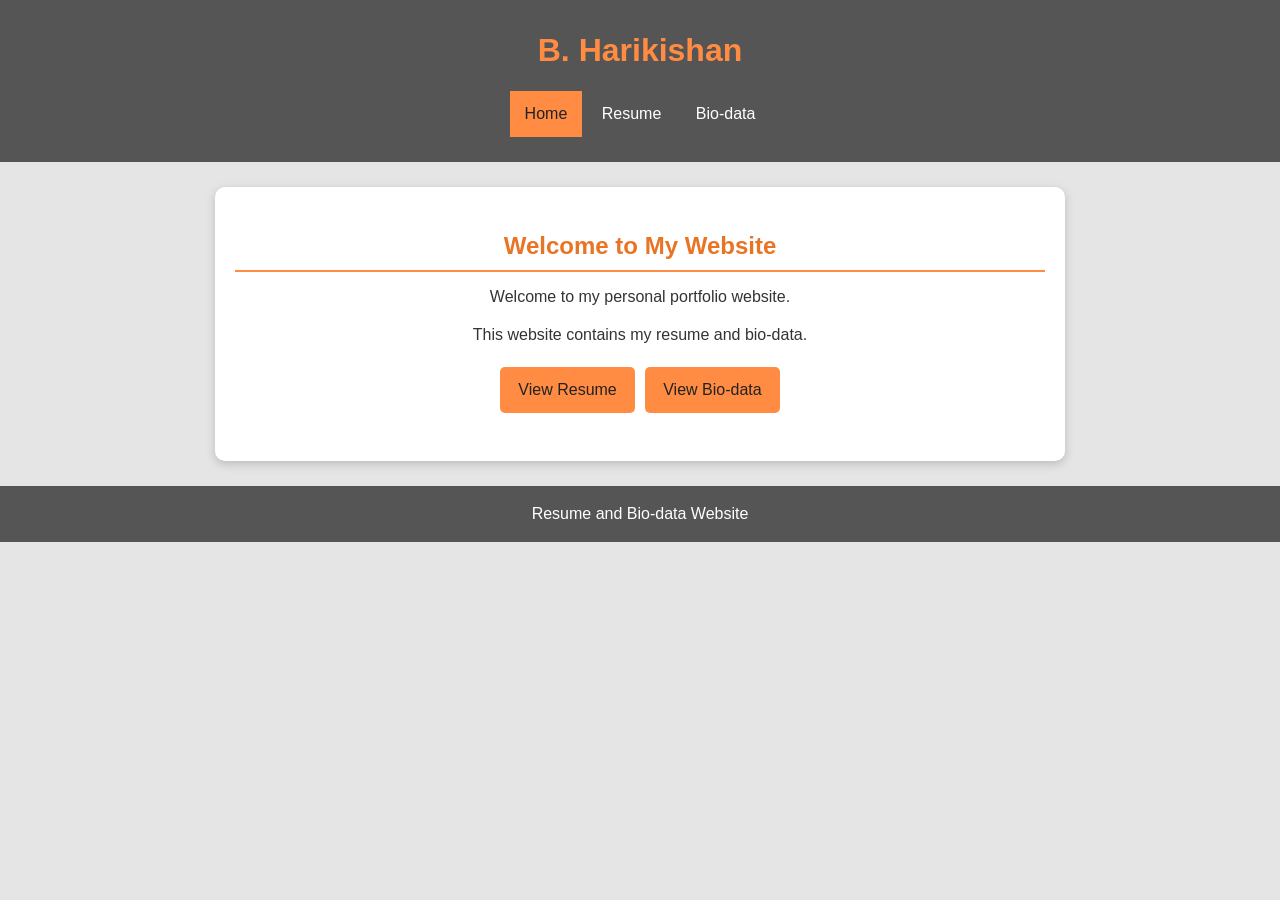
<file: index.html>
<!DOCTYPE html>
<html>
<head>
    <title>My Portfolio</title>
    <link rel="stylesheet" href="style.css">
</head>
<body>

<header>
    <h1>B. Harikishan</h1>
    <nav>
        <a href="index.html">Home</a>
        <a href="resume.html">Resume</a>
        <a href="biodata.html">Bio-data</a>
    </nav>
</header>

<div class="container welcome">
    <h2>Welcome to My Website</h2>
    <p>Welcome to my personal portfolio website.</p>
    <p>This website contains my resume and bio-data.</p>
    <a href="resume.html" class="btn">View Resume</a>
    <a href="biodata.html" class="btn">View Bio-data</a>
</div>

<footer>Resume and Bio-data Website</footer>

<script src="script.js"></script>
</body>
</html>
</file>
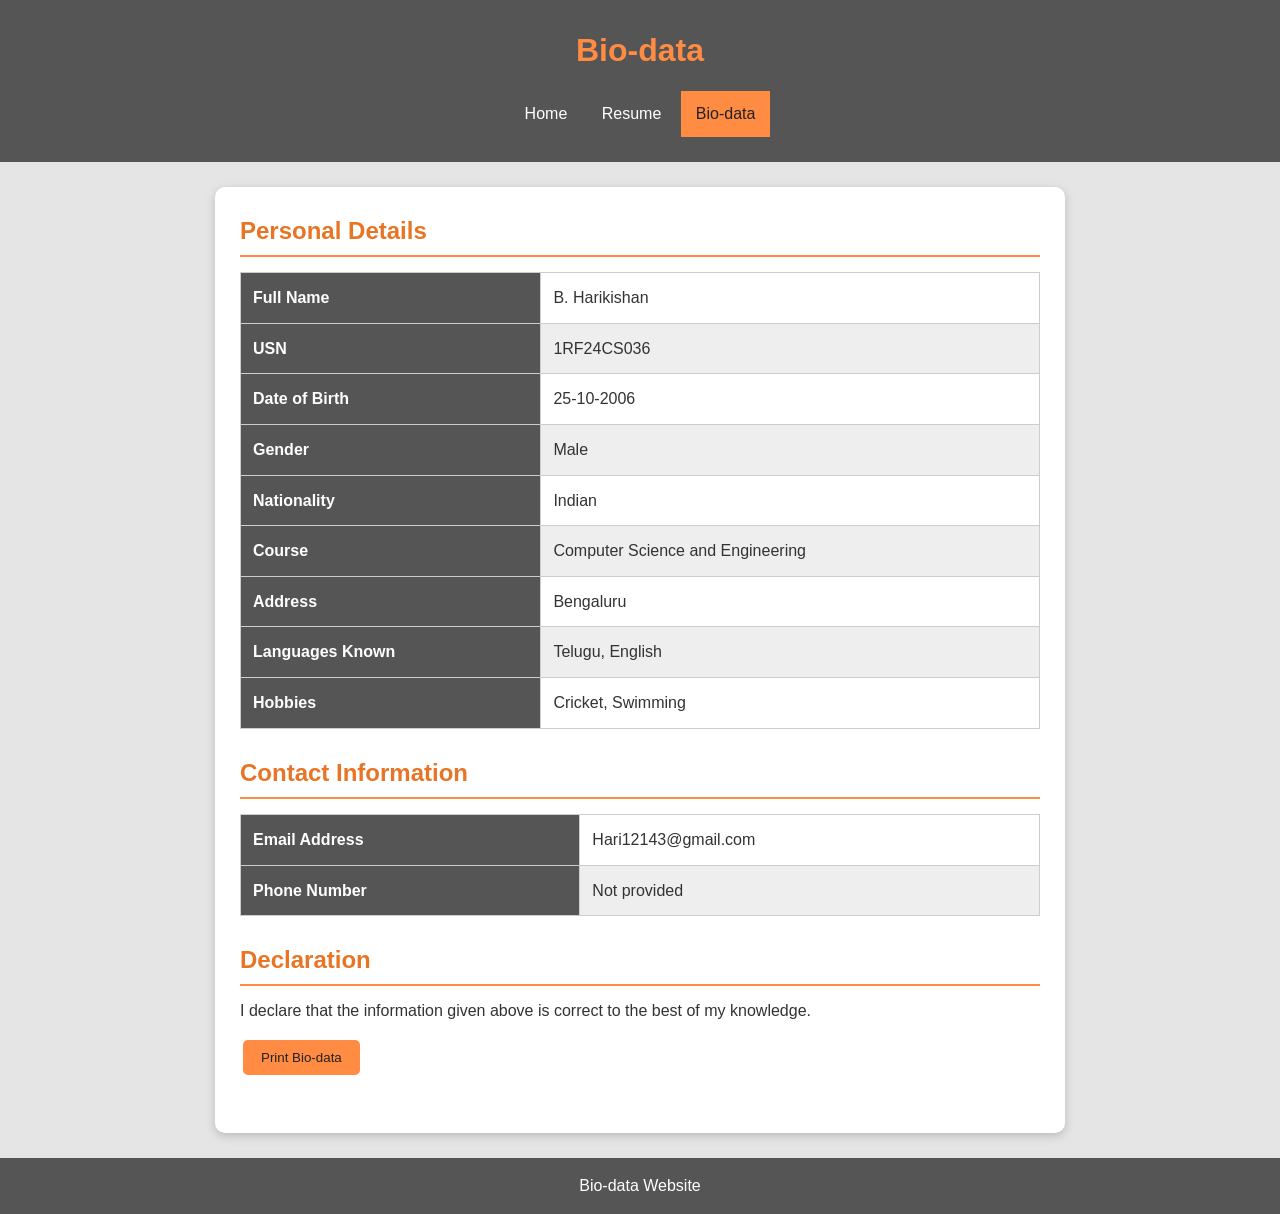
<file: biodata.html>
<!DOCTYPE html>
<html>
<head>
    <title>Bio-data</title>
    <link rel="stylesheet" href="style.css">
</head>
<body>

<header>
    <h1>Bio-data</h1>
    <nav>
        <a href="index.html">Home</a>
        <a href="resume.html">Resume</a>
        <a href="biodata.html">Bio-data</a>
    </nav>
</header>

<div class="container">

<section>
    <h2>Personal Details</h2>
    <table>
        <tr><th>Full Name</th><td>B. Harikishan</td></tr>
        <tr><th>USN</th><td>1RF24CS036</td></tr>
        <tr><th>Date of Birth</th><td>25-10-2006</td></tr>
        <tr><th>Gender</th><td>Male</td></tr>
        <tr><th>Nationality</th><td>Indian</td></tr>
        <tr><th>Course</th><td>Computer Science and Engineering</td></tr>
        <tr><th>Address</th><td>Bengaluru</td></tr>
        <tr><th>Languages Known</th><td>Telugu, English</td></tr>
        <tr><th>Hobbies</th><td>Cricket, Swimming</td></tr>
    </table>
</section>

<section>
    <h2>Contact Information</h2>
    <table>
        <tr><th>Email Address</th><td>Hari12143@gmail.com</td></tr>
        <tr><th>Phone Number</th><td>Not provided</td></tr>
    </table>
</section>

<section>
    <h2>Declaration</h2>
    <p>I declare that the information given above is correct to the best of my knowledge.</p>
    <button class="btn" onclick="window.print()">Print Bio-data</button>
</section>

</div>

<footer>Bio-data Website</footer>
<script src="script.js"></script>
</body>
</html>
</file>
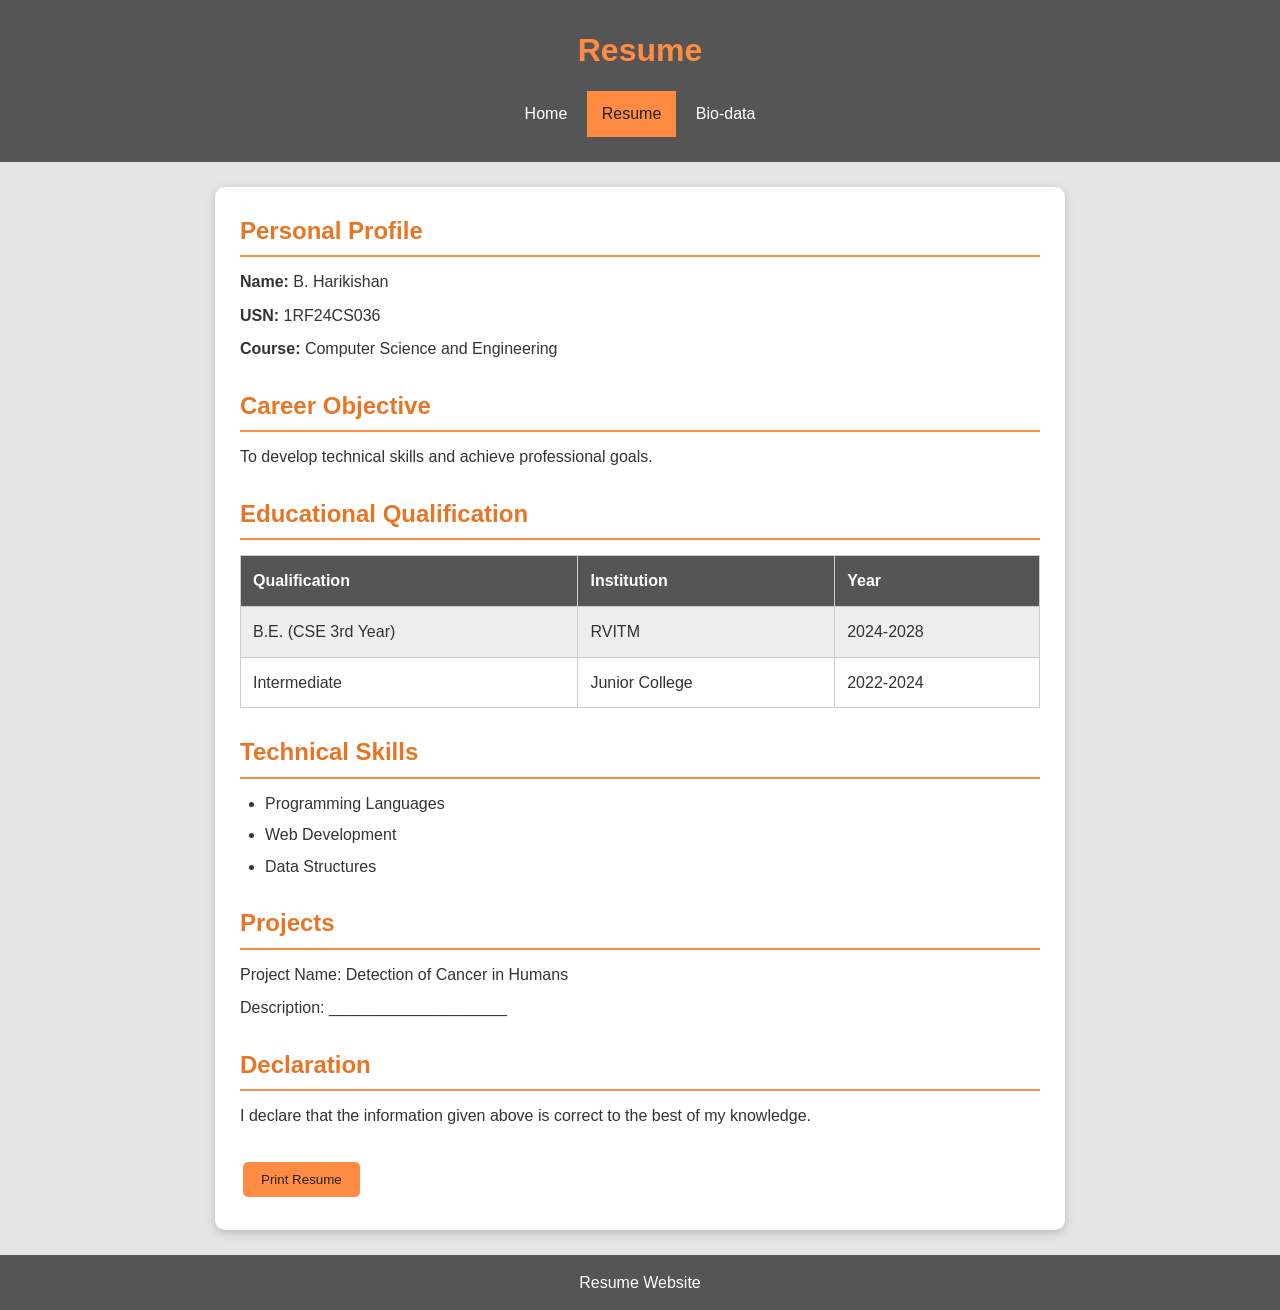
<file: resume.html>
<!DOCTYPE html>
<html>
<head>
    <title>Resume</title>
    <link rel="stylesheet" href="style.css">
</head>
<body>

<header>
    <h1>Resume</h1>
    <nav>
        <a href="index.html">Home</a>
        <a href="resume.html">Resume</a>
        <a href="biodata.html">Bio-data</a>
    </nav>
</header>

<div class="container">

<section>
    <h2>Personal Profile</h2>
    <p><b>Name:</b> B. Harikishan</p>
    <p><b>USN:</b> 1RF24CS036</p>
    <p><b>Course:</b> Computer Science and Engineering</p>
</section>

<section>
    <h2>Career Objective</h2>
    <p>To develop technical skills and achieve professional goals.</p>
</section>

<section>
    <h2>Educational Qualification</h2>
    <table>
        <tr>
            <th>Qualification</th>
            <th>Institution</th>
            <th>Year</th>
        </tr>
        <tr>
            <td>B.E. (CSE 3rd Year)</td>
            <td>RVITM</td>
            <td>2024-2028</td>
        </tr>
        <tr>
            <td>Intermediate</td>
            <td>Junior College</td>
            <td>2022-2024</td>
        </tr>
    </table>
</section>

<section>
    <h2>Technical Skills</h2>
    <ul>
        <li>Programming Languages</li>
        <li>Web Development</li>
        <li>Data Structures</li>
    </ul>
</section>

<section>
    <h2>Projects</h2>
    <p>Project Name: Detection of Cancer in Humans</p>
    <p>Description: ____________________</p>
</section>

<section>
    <h2>Declaration</h2>
    <p>I declare that the information given above is correct to the best of my knowledge.</p>
</section>

<button class="btn" onclick="window.print()">Print Resume</button>

</div>

<footer>Resume Website</footer>
<script src="script.js"></script>
</body>
</html>
</file>
<file: style.css>
* {
    margin: 0;
    padding: 0;
    box-sizing: border-box;
}

body {
    font-family: Arial, sans-serif;
    background: #e5e5e5;
    color: #333;
    line-height: 1.6;
}

header {
    background: #555;
    color: white;
    text-align: center;
    padding: 25px;
}

header h1 {
    color: #ff8c42;
    font-size: 32px;
}

header p {
    margin-top: 5px;
}

nav {
    margin-top: 15px;
}

nav a {
    color: white;
    text-decoration: none;
    padding: 10px 15px;
    display: inline-block;
}

nav a:hover,
nav a.active {
    background: #ff8c42;
    color: #222;
}

.container {
    max-width: 850px;
    margin: 25px auto;
    background: white;
    padding: 25px;
    border-radius: 10px;
    box-shadow: 0 3px 10px #bbb;
}

section {
    margin-bottom: 25px;
}

h2 {
    color: #e87525;
    border-bottom: 2px solid #ff8c42;
    padding-bottom: 5px;
    margin-bottom: 12px;
}

h3 {
    color: #555;
    margin: 12px 0;
}

p {
    margin: 8px 0;
}

ul {
    padding-left: 25px;
}

li {
    margin: 6px 0;
}

.btn,
button {
    background: #ff8c42;
    color: #222;
    padding: 10px 18px;
    border: 0;
    border-radius: 5px;
    text-decoration: none;
    cursor: pointer;
    display: inline-block;
    margin: 8px 3px;
}

.btn:hover,
button:hover {
    background: #555;
    color: white;
}

table {
    width: 100%;
    border-collapse: collapse;
    margin: 15px 0;
}

th, td {
    padding: 12px;
    border: 1px solid #ccc;
    text-align: left;
}

th {
    background: #555;
    color: white;
}

tr:nth-child(even) {
    background: #eee;
}

.welcome {
    text-align: center;
    padding: 40px 20px;
}

.welcome p {
    margin: 12px 0;
}

footer {
    background: #555;
    color: white;
    text-align: center;
    padding: 15px;
    margin-top: 25px;
}

footer p {
    margin: 0;
}

@media (max-width: 600px) {
    header {
        padding: 18px;
    }

    header h1 {
        font-size: 25px;
    }

    nav a {
        padding: 8px;
    }

    .container {
        margin: 12px;
        padding: 18px;
    }

    table {
        font-size: 13px;
    }

    th, td {
        padding: 7px;
    }

    .btn {
        margin: 8px 3px;
    }
}

@media print {
    header nav,
    footer,
    button,
    .btn {
        display: none;
    }

    body {
        background: white;
    }

    .container {
        box-shadow: none;
        margin: 0;
        max-width: 100%;
        padding: 10px;
    }

    section {
        break-inside: avoid;
    }
}
</file>
